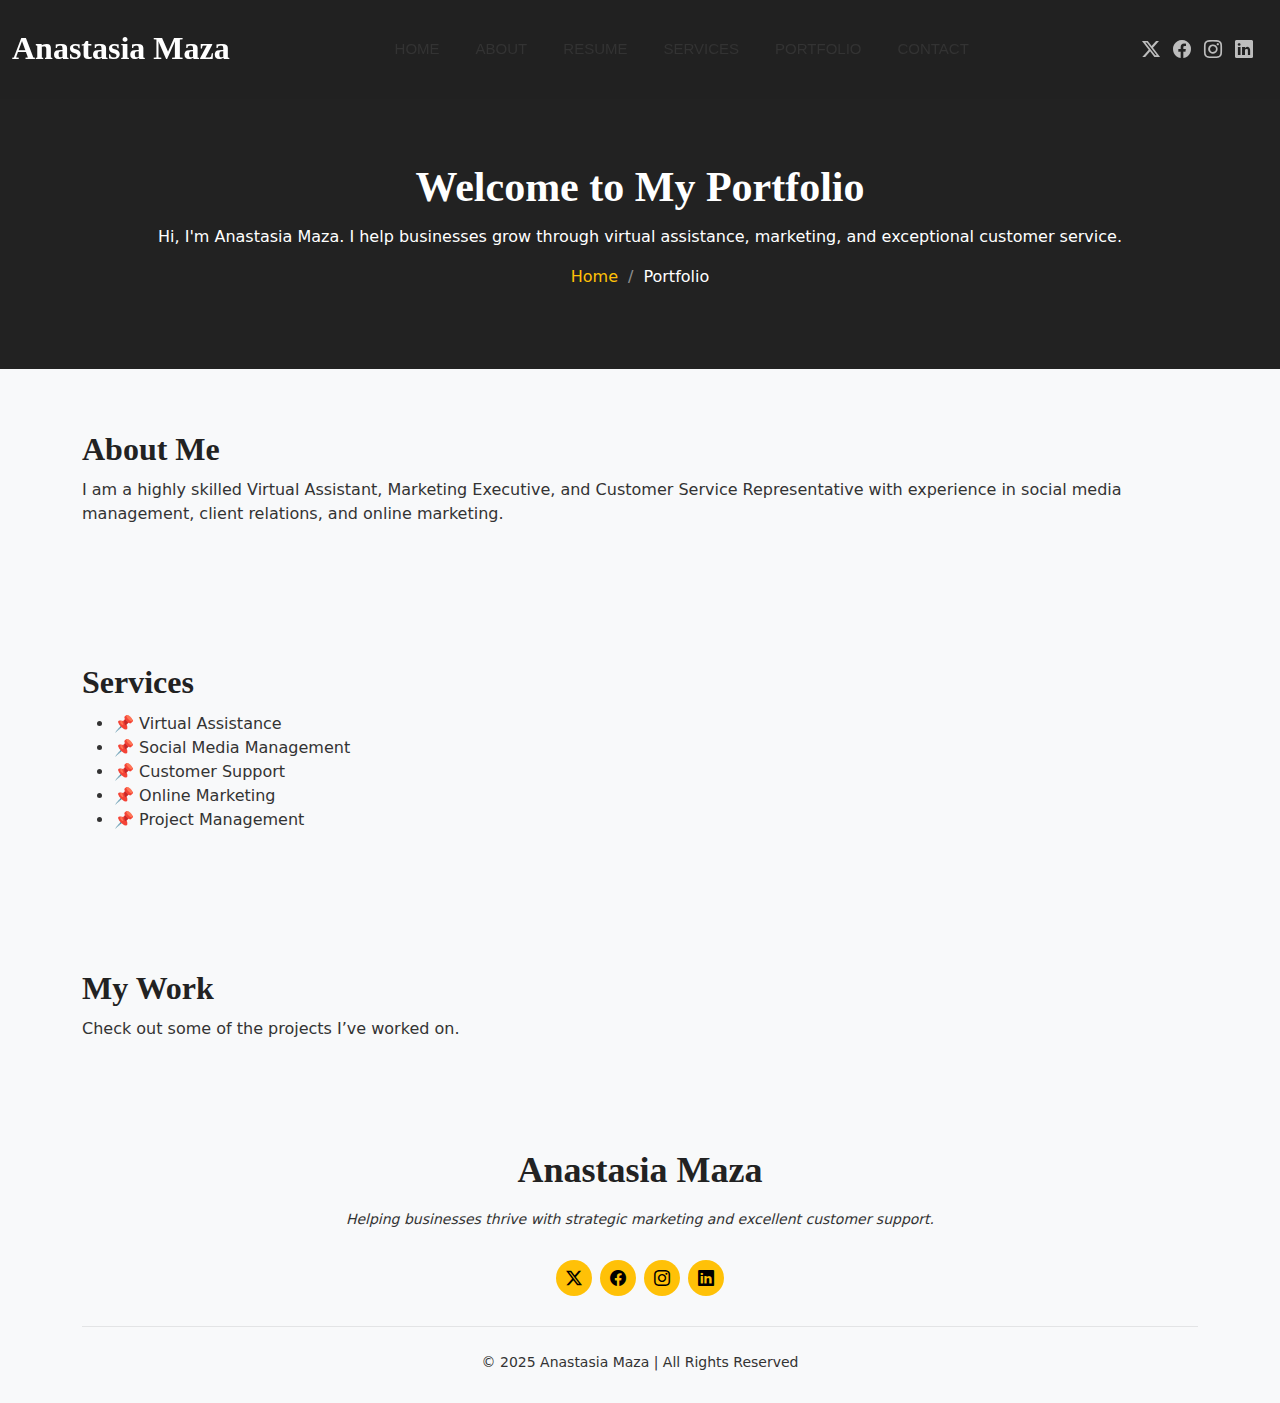
<file: portfolio-details.html>
<!DOCTYPE html>
<html lang="en">

<head>
  <meta charset="utf-8">
  <meta content="width=device-width, initial-scale=1.0" name="viewport">
  <title>Starter Page - Anastasia Maza</title>
  <meta name="description" content="Anastasia Maza - Virtual Assistant | Customer Service | Marketing Executive">
  <meta name="keywords" content="Virtual Assistant, Marketing, Customer Service, Online Business Support">

  <!-- Favicons -->
  <link href="assets/img/favicon.png" rel="icon">
  <link href="assets/img/apple-touch-icon.png" rel="apple-touch-icon">

  <!-- Fonts -->
  <link href="https://fonts.googleapis.com" rel="preconnect">
  <link href="https://fonts.gstatic.com" rel="preconnect" crossorigin>
  <link href="https://fonts.googleapis.com/css2?family=Roboto:wght@300;400;500;700&display=swap" rel="stylesheet">

  <!-- Vendor CSS Files -->
  <link href="assets/vendor/bootstrap/css/bootstrap.min.css" rel="stylesheet">
  <link href="assets/vendor/bootstrap-icons/bootstrap-icons.css" rel="stylesheet">
  <link href="assets/vendor/aos/aos.css" rel="stylesheet">
  <link href="assets/vendor/swiper/swiper-bundle.min.css" rel="stylesheet">
  <link href="assets/vendor/glightbox/css/glightbox.min.css" rel="stylesheet">

  <!-- Main CSS File -->
  <link href="assets/css/main.css" rel="stylesheet">
</head>

<body class="starter-page-page">

  <header id="header" class="header d-flex align-items-center fixed-top">
    <div class="container-fluid d-flex align-items-center justify-content-between">
      <a href="index.html" class="logo d-flex align-items-center">
        <h1 class="sitename">Anastasia Maza</h1>
      </a>

      <nav id="navmenu" class="navmenu">
        <ul>
          <li><a href="#hero">Home</a></li>
          <li><a href="#about">About</a></li>
          <li><a href="#resume">Resume</a></li>
          <li><a href="#services">Services</a></li>
          <li><a href="#portfolio">Portfolio</a></li>
          <li><a href="#contact">Contact</a></li>
        </ul>
        <i class="mobile-nav-toggle d-xl-none bi bi-list"></i>
      </nav>

      <div class="header-social-links">
        <a href="#" class="twitter"><i class="bi bi-twitter-x"></i></a>
        <a href="#" class="facebook"><i class="bi bi-facebook"></i></a>
        <a href="#" class="instagram"><i class="bi bi-instagram"></i></a>
        <a href="#" class="linkedin"><i class="bi bi-linkedin"></i></a>
      </div>
    </div>
  </header>

  <main class="main">
    <div class="page-title dark-background">
      <div class="container">
        <h1>Welcome to My Portfolio</h1>
        <p>Hi, I'm Anastasia Maza. I help businesses grow through virtual assistance, marketing, and exceptional customer service.</p>
        <nav class="breadcrumbs">
          <ol>
            <li><a href="index.html">Home</a></li>
            <li class="current">Portfolio</li>
          </ol>
        </nav>
      </div>
    </div>

    <section id="about" class="about section">
      <div class="container">
        <h2>About Me</h2>
        <p>I am a highly skilled Virtual Assistant, Marketing Executive, and Customer Service Representative with experience in social media management, client relations, and online marketing.</p>
      </div>
    </section>

    <section id="services" class="services section">
      <div class="container">
        <h2>Services</h2>
        <ul>
          <li>📌 Virtual Assistance</li>
          <li>📌 Social Media Management</li>
          <li>📌 Customer Support</li>
          <li>📌 Online Marketing</li>
          <li>📌 Project Management</li>
        </ul>
      </div>
    </section>

    <section id="portfolio" class="portfolio section">
      <div class="container">
        <h2>My Work</h2>
        <p>Check out some of the projects I’ve worked on.</p>
      </div>
    </section>
  </main>

  <footer id="footer" class="footer">
    <div class="container">
      <h3 class="sitename">Anastasia Maza</h3>
      <p>Helping businesses thrive with strategic marketing and excellent customer support.</p>
      <div class="social-links d-flex justify-content-center">
        <a href="#"><i class="bi bi-twitter-x"></i></a>
        <a href="#"><i class="bi bi-facebook"></i></a>
        <a href="#"><i class="bi bi-instagram"></i></a>
        <a href="#"><i class="bi bi-linkedin"></i></a>
      </div>
      <div class="copyright">
        <span>© 2025 Anastasia Maza | All Rights Reserved</span>
      </div>
    </div>
  </footer>

  <script src="assets/vendor/bootstrap/js/bootstrap.bundle.min.js"></script>
  <script src="assets/vendor/aos/aos.js"></script>
  <script src="assets/vendor/swiper/swiper-bundle.min.js"></script>
  <script src="assets/vendor/glightbox/js/glightbox.min.js"></script>
  <script src="assets/js/main.js"></script>

</body>
</html>
</file>
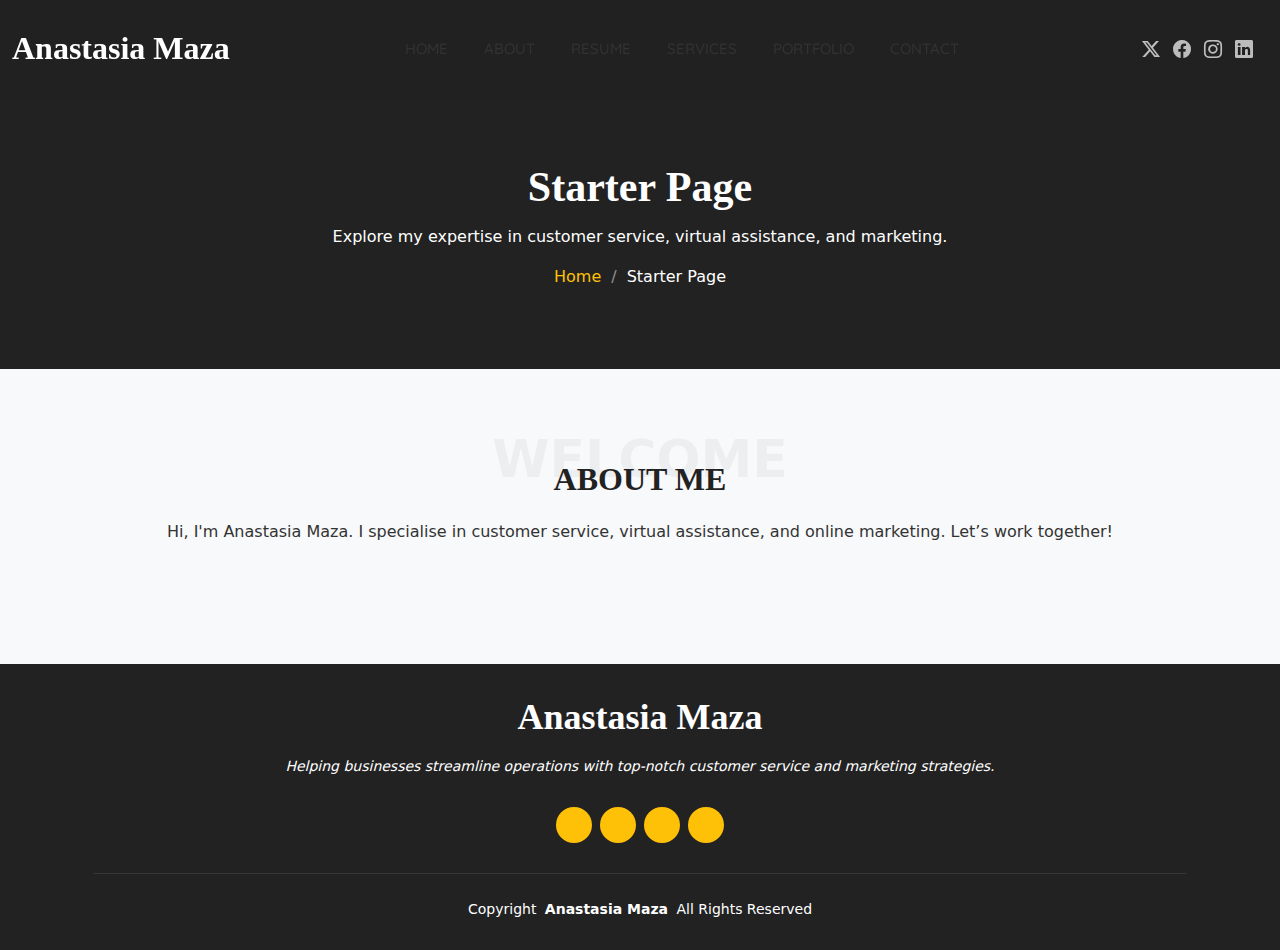
<file: starter-page.html>
<!DOCTYPE html>
<html lang="en">

<head>
  <meta charset="utf-8">
  <meta content="width=device-width, initial-scale=1.0" name="viewport">
  <title>Starter Page - Anastasia Maza</title>
  <meta name="description" content="Welcome to Anastasia Maza's portfolio, showcasing expertise in customer service, virtual assistance, and marketing.">
  <meta name="keywords" content="Anastasia Maza, Customer Service, Virtual Assistant, Marketing Executive, Portfolio">

  <!-- Favicons -->
  <link href="assets/img/favicon.png" rel="icon">
  <link href="assets/img/apple-touch-icon.png" rel="apple-touch-icon">

  <!-- Fonts -->
  <link href="https://fonts.googleapis.com" rel="preconnect">
  <link href="https://fonts.gstatic.com" rel="preconnect" crossorigin>
  <link href="https://fonts.googleapis.com/css2?family=Roboto:wght@100;300;400;500;700;900&family=Quicksand:wght@300;400;500;600;700&family=Domine:wght@400;500;600;700&display=swap" rel="stylesheet">

  <!-- Vendor CSS Files -->
  <link href="assets/vendor/bootstrap/css/bootstrap.min.css" rel="stylesheet">
  <link href="assets/vendor/bootstrap-icons/bootstrap-icons.css" rel="stylesheet">
  <link href="assets/vendor/aos/aos.css" rel="stylesheet">
  <link href="assets/vendor/swiper/swiper-bundle.min.css" rel="stylesheet">
  <link href="assets/vendor/glightbox/css/glightbox.min.css" rel="stylesheet">

  <!-- Main CSS File -->
  <link href="assets/css/main.css" rel="stylesheet">
</head>

<body class="starter-page-page">

  <header id="header" class="header d-flex align-items-center fixed-top">
    <div class="container-fluid position-relative d-flex align-items-center justify-content-between">

      <a href="index.html" class="logo d-flex align-items-center me-auto me-xl-0">
        <h1 class="sitename">Anastasia Maza</h1>
      </a>

      <nav id="navmenu" class="navmenu">
        <ul>
          <li><a href="#hero">Home</a></li>
          <li><a href="#about">About</a></li>
          <li><a href="#resume">Resume</a></li>
          <li><a href="#services">Services</a></li>
          <li><a href="#portfolio">Portfolio</a></li>
          <li><a href="#contact">Contact</a></li>
        </ul>
        <i class="mobile-nav-toggle d-xl-none bi bi-list"></i>
      </nav>

      <div class="header-social-links">
        <a href="#" class="twitter"><i class="bi bi-twitter-x"></i></a>
        <a href="#" class="facebook"><i class="bi bi-facebook"></i></a>
        <a href="#" class="instagram"><i class="bi bi-instagram"></i></a>
        <a href="#" class="linkedin"><i class="bi bi-linkedin"></i></a>
      </div>

    </div>
  </header>

  <main class="main">

    <!-- Page Title -->
    <div class="page-title dark-background">
      <div class="container position-relative">
        <h1>Starter Page</h1>
        <p>Explore my expertise in customer service, virtual assistance, and marketing.</p>
        <nav class="breadcrumbs">
          <ol>
            <li><a href="index.html">Home</a></li>
            <li class="current">Starter Page</li>
          </ol>
        </nav>
      </div>
    </div>

    <!-- Starter Section -->
    <section id="starter-section" class="starter-section section">
      <div class="container section-title" data-aos="fade-up">
        <span class="description-title">Welcome</span>
        <h2>About Me</h2>
        <p>Hi, I'm Anastasia Maza. I specialise in customer service, virtual assistance, and online marketing. Let’s work together!</p>
      </div>
    </section>

  </main>

  <footer id="footer" class="footer position-relative dark-background">
    <div class="container">
      <h3 class="sitename">Anastasia Maza</h3>
      <p>Helping businesses streamline operations with top-notch customer service and marketing strategies.</p>
      <div class="social-links d-flex justify-content-center">
        <a href="#"><i class="bi bi-twitter-x"></i></a>
        <a href="#"><i class="bi bi-facebook"></i></a>
        <a href="#"><i class="bi bi-instagram"></i></a>
        <a href="#"><i class="bi bi-linkedin"></i></a>
      </div>
      <div class="container">
        <div class="copyright">
          <span>Copyright</span> <strong class="px-1 sitename">Anastasia Maza</strong> <span>All Rights Reserved</span>
        </div>
      </div>
    </div>
  </footer>

  <!-- Scroll Top -->
  <a href="#" id="scroll-top" class="scroll-top d-flex align-items-center justify-content-center"><i class="bi bi-arrow-up-short"></i></a>

  <!-- Preloader -->
  <div id="preloader"></div>

  <!-- Vendor JS Files -->
  <script src="assets/vendor/bootstrap/js/bootstrap.bundle.min.js"></script>
  <script src="assets/vendor/aos/aos.js"></script>
  <script src="assets/vendor/swiper/swiper-bundle.min.js"></script>
  <script src="assets/vendor/glightbox/js/glightbox.min.js"></script>
  <script src="assets/vendor/imagesloaded/imagesloaded.pkgd.min.js"></script>
  <script src="assets/vendor/isotope-layout/isotope.pkgd.min.js"></script>

  <!-- Main JS File -->
  <script src="assets/js/main.js"></script>

</body>

</html>
</file>
<file: assets/css/main.css>
/**
* Template Name: Anastasia
* Template URL: https://bootstrapmade.com/laura-free-creative-bootstrap-theme/
* Updated: March 14 2025 with Bootstrap v5.3.3
* Author: BootstrapMade.com
* License: https://bootstrapmade.com/license/
*/

:root {
  --default-font: "Poppins", system-ui, -apple-system, "Segoe UI", Roboto, "Helvetica Neue", Arial, "Noto Sans", "Liberation Sans", sans-serif, "Apple Color Emoji", "Segoe UI Emoji", "Segoe UI Symbol", "Noto Color Emoji";
  --heading-font: "Playfair Display", serif;
  --nav-font: "Quicksand", sans-serif;
}
:root { 
  --background-color: #f8f9fa; /* Soft Grey for the website background */
  --default-color: #333333; /* Dark Grey for most text */
  --heading-color: #222222; /* Slightly deeper Grey for headings */
  --accent-color: #FFC107; /* Golden Yellow for buttons, links, highlights */
  --surface-color: #ffffff; /* White for card backgrounds and boxed elements */
  --contrast-color: #000000; /* Black for high contrast text */
}
:root {
  --nav-color: #333333;  /* Dark Grey for main navigation links */
  --nav-hover-color: #FFC107; /* Golden Yellow on hover or active links */
  --nav-mobile-background-color: #f8f9fa; /* Light Grey for mobile menu background */
  --nav-dropdown-background-color: #ffffff; /* White for dropdown background */
  --nav-dropdown-color: #333333; /* Dark Grey for dropdown links */
  --nav-dropdown-hover-color: #FFC107; /* Golden Yellow for dropdown hover */
}

.light-background {
  --background-color: #f8f9fa; /* Soft Grey for a clean, elegant look */
  --surface-color: #ffffff; /* White for card backgrounds and sections */
}

.dark-background {
  --background-color: #222222; /* Deep Grey for dark sections */
  --default-color: #ffffff; /* White text for readability */
  --heading-color: #ffffff; /* White for strong contrast */
  --surface-color: #333333; /* Slightly lighter Grey for card backgrounds */
  --contrast-color: #FFC107; /* Golden Yellow for highlighted elements */
}
/* Smooth scroll */
:root {
  scroll-behavior: smooth;
}

body {
  color: var(--default-color); /* Dark Grey for readability */
  background-color: var(--background-color); /* Soft Grey for a clean look */
  font-family: var(--default-font); /* Poppins for a professional touch */
}

a {
  color: var(--accent-color); /* Golden Yellow links */
  text-decoration: none;
  transition: color 0.3s ease-in-out;
}

a:hover {
  color: #ffab00; /* Slightly darker golden yellow on hover */
  text-decoration: underline; /* Adds a subtle underline on hover */
}

a:hover {
  color: color-mix(in srgb, var(--accent-color), transparent 25%); /* Soft fade effect */
  text-decoration: underline; /* Keeps a subtle underline on hover */
  transition: color 0.3s ease-in-out;
}
h1,
h2,
h3,
h4,
h5,
h6 {
  color: var(--heading-color); /* Deep Grey for strong contrast */
  font-family: var(--heading-font); /* Playfair Display for elegance */
  font-weight: 600; /* Slightly bolder for emphasis */
  line-height: 1.3; /* Improved readability */
}
/* PHP Email Form Messages */
.php-email-form .error-message {
  display: none;
  background: #D32F2F; /* A richer red for error messages */
  color: #ffffff;
  text-align: left;
  padding: 15px;
  margin-bottom: 24px;
  font-weight: 600;
  border-left: 5px solid #B71C1C; /* Adds a subtle red accent */
}

.php-email-form .sent-message {
  display: none;
  color: #ffffff;
  background: #FFC107; /* Golden Yellow for success messages */
  text-align: center;
  padding: 15px;
  margin-bottom: 24px;
  font-weight: 600;
  border-left: 5px solid #FFA000; /* Adds a golden accent */
}
.php-email-form .loading {
  display: none;
  background: var(--surface-color); /* Keeps it clean and consistent */
  text-align: center;
  padding: 15px;
  margin-bottom: 24px;
  font-weight: 600;
  color: var(--default-color); /* Ensures readability */
}

.php-email-form .loading:before {
  content: "";
  display: inline-block;
  border-radius: 50%;
  width: 24px;
  height: 24px;
  margin: 0 10px -6px 0;
  border: 3px solid var(--accent-color); /* Golden Yellow border */
  border-top-color: var(--default-color); /* Dark Grey for contrast */
  animation: php-email-form-loading 1s linear infinite;
}

@keyframes php-email-form-loading {
  0% {
    transform: rotate(0deg);
  }
  100% {
    transform: rotate(360deg);
  }
}

/*--------------------------------------------------------------
# Global Header
--------------------------------------------------------------*/
.header {
  --background-color: rgba(34, 34, 34, 0.6); /* Semi-transparent dark grey */
  --default-color: #ffffff;
  --heading-color: #ffffff;
  color: var(--default-color);
  background-color: var(--background-color);
  padding: 20px 0;
  transition: all 0.5s ease-in-out;
  z-index: 997;
}

.header .logo {
  line-height: 1;
}

.header .logo img {
  max-height: 40px; /* Slightly bigger logo for better visibility */
  margin-right: 8px;
}

.header .logo h1 {
  font-size: 32px; /* Slightly larger for a bold presence */
  margin: 0;
  font-weight: 700;
  color: var(--heading-color);
}

.header .header-social-links {
  padding-right: 15px;
}

.header .header-social-links a {
  color: color-mix(in srgb, var(--default-color), transparent 30%);
  padding-left: 8px;
  display: inline-block;
  transition: color 0.3s ease-in-out, transform 0.2s ease-in-out;
  font-size: 18px; /* Slightly larger for better visibility */
}

.header .header-social-links a:hover {
  color: var(--accent-color);
  transform: scale(1.1); /* Adds a subtle hover effect */
}

.header .header-social-links a i {
  line-height: 0px;
}

@media (max-width: 1200px) {
  .header .logo {
    order: 1;
  }

  .header .header-social-links {
    order: 2;
  }

  .header .navmenu {
    order: 3;
  }
}

/* Global Header on Scroll */
.scrolled .header {
  --background-color: rgba(34, 34, 34, 0.85); /* Darker grey for better readability */
  box-shadow: 0px 0 18px rgba(0, 0, 0, 0.15);
  padding: 12px 0;
}
/*--------------------------------------------------------------
# Navigation Menu
--------------------------------------------------------------*/

/* Navmenu - Desktop */
@media (min-width: 1200px) {
  .navmenu {
    padding: 0;
  }

  .navmenu ul {
    margin: 0;
    padding: 0;
    display: flex;
    list-style: none;
    align-items: center;
  }

  .navmenu li {
    position: relative;
  }

  .navmenu a,
  .navmenu a:focus {
    color: var(--nav-color);
    padding: 18px 18px;
    font-size: 15px; /* Slightly larger for readability */
    text-transform: uppercase;
    font-family: var(--nav-font);
    font-weight: 500; /* Bolder for visibility */
    display: flex;
    align-items: center;
    transition: color 0.3s ease-in-out;
  }

  .navmenu a:hover,
  .navmenu .active {
    color: var(--nav-hover-color);
    font-weight: 600; /* Makes active links stand out */
    text-decoration: underline;
  }

  .navmenu .dropdown ul {
    margin: 0;
    padding: 10px 0;
    background: var(--nav-dropdown-background-color);
    position: absolute;
    left: 0;
    top: 110%;
    visibility: hidden;
    opacity: 0;
    transition: opacity 0.3s ease-in-out, transform 0.3s ease-in-out;
    transform: translateY(10px);
    border-radius: 5px;
    box-shadow: 0px 4px 20px rgba(0, 0, 0, 0.1);
    z-index: 99;
  }

  .navmenu .dropdown ul li {
    min-width: 220px;
  }

  .navmenu .dropdown ul a {
    padding: 12px 20px;
    font-size: 14px;
    text-transform: none;
    color: var(--nav-dropdown-color);
  }

  .navmenu .dropdown ul a:hover {
    color: var(--nav-dropdown-hover-color);
    font-weight: 500;
  }

  .navmenu .dropdown:hover>ul {
    opacity: 1;
    visibility: visible;
    transform: translateY(0);
  }
}

/* Navmenu - Mobile */
@media (max-width: 1199px) {
  .mobile-nav-toggle {
    color: var(--nav-color);
    font-size: 30px;
    cursor: pointer;
    transition: color 0.3s ease-in-out;
  }

  .navmenu {
    padding: 0;
    z-index: 9997;
  }

  .navmenu ul {
    display: none;
    list-style: none;
    position: absolute;
    inset: 60px 20px 20px 20px;
    padding: 12px 0;
    border-radius: 6px;
    background-color: var(--nav-mobile-background-color);
    overflow-y: auto;
    transition: all 0.3s ease-in-out;
    z-index: 9998;
    box-shadow: 0px 4px 20px rgba(0, 0, 0, 0.15);
  }

  .navmenu a {
    color: var(--nav-dropdown-color);
    padding: 12px 20px;
    font-size: 18px;
    font-weight: 500;
    display: flex;
    align-items: center;
    transition: color 0.3s ease-in-out;
  }

  .navmenu a:hover {
    color: var(--nav-dropdown-hover-color);
    font-weight: 600;
  }

  .navmenu .dropdown ul {
    position: static;
    display: none;
    margin: 10px 20px;
    background-color: var(--nav-dropdown-background-color);
    border-radius: 4px;
    box-shadow: none;
    transition: all 0.3s ease-in-out;
  }

  .navmenu .dropdown .dropdown-active {
    display: block;
  }

  .mobile-nav-active {
    overflow: hidden;
  }

  .mobile-nav-active .mobile-nav-toggle {
    color: #fff;
    font-size: 32px;
    top: 15px;
    right: 15px;
    z-index: 9999;
  }

  .mobile-nav-active .navmenu {
    position: fixed;
    inset: 0;
    background: rgba(33, 37, 41, 0.85); /* Darker background for better contrast */
    transition: background 0.3s ease-in-out;
  }

  .mobile-nav-active .navmenu>ul {
    display: block;
  }
}
/*--------------------------------------------------------------
# Global Footer
--------------------------------------------------------------*/
.footer {
  color: var(--default-color);
  background-color: var(--background-color);
  font-size: 14px;
  text-align: center;
  padding: 30px 0;
  position: relative;
}

.footer h3 {
  font-size: 36px;
  font-weight: 700;
  position: relative;
  padding: 0;
  margin: 0 0 15px 0;
}

.footer p {
  font-size: 15;
  font-style: italic;
  padding: 0;
  margin: 0 0 30px 0;
}

.footer .social-links {
  margin: 0 0 30px 0;
}

.footer .social-links a {
  font-size: 16px;
  display: flex;
  align-items: center;
  justify-content: center;
  background: var(--accent-color);
  color: var(--contrast-color);
  line-height: 1;
  margin: 0 4px;
  border-radius: 50%;
  text-align: center;
  width: 36px;
  height: 36px;
  transition: 0.3s;
}

.footer .social-links a:hover {
  background: color-mix(in srgb, var(--accent-color), transparent 20%);
  text-decoration: none;
}

.footer .copyright {
  padding-top: 25px;
  border-top: 1px solid color-mix(in srgb, var(--default-color), transparent 90%);
}

.footer .credits {
  font-size: 13px;
  padding-top: 5px;
}

/*--------------------------------------------------------------
# Preloader
--------------------------------------------------------------*/
#preloader {
  position: fixed;
  inset: 0;
  z-index: 999999;
  overflow: hidden;
  background: var(--background-color);
  transition: all 0.6s ease-out;
}

#preloader:before {
  content: "";
  position: fixed;
  top: calc(50% - 30px);
  left: calc(50% - 30px);
  border: 6px solid #ffffff;
  border-color: var(--accent-color) transparent var(--accent-color) transparent;
  border-radius: 50%;
  width: 60px;
  height: 60px;
  animation: animate-preloader 1.5s linear infinite;
}

@keyframes animate-preloader {
  0% {
    transform: rotate(0deg);
  }

  100% {
    transform: rotate(360deg);
  }
}

/*--------------------------------------------------------------
# Scroll Top Button
--------------------------------------------------------------*/
.scroll-top {
  position: fixed;
  visibility: hidden;
  opacity: 0;
  right: 15px;
  bottom: -15px;
  z-index: 99999;
  background-color: var(--accent-color);
  width: 44px;
  height: 44px;
  border-radius: 50px;
  transition: all 0.4s;
}

.scroll-top i {
  font-size: 24px;
  color: var(--contrast-color);
  line-height: 0;
}

.scroll-top:hover {
  background-color: color-mix(in srgb, var(--accent-color), transparent 20%);
  color: var(--contrast-color);
}

.scroll-top.active {
  visibility: visible;
  opacity: 1;
  bottom: 15px;
}

/*--------------------------------------------------------------
# Disable aos animation delay on mobile devices
--------------------------------------------------------------*/
@media screen and (max-width: 768px) {
  [data-aos-delay] {
    transition-delay: 0 !important;
  }
}

/*--------------------------------------------------------------
# Global Page Titles & Breadcrumbs
--------------------------------------------------------------*/
.page-title {
  color: var(--default-color);
  background-color: var(--background-color);
  background-size: cover;
  background-position: center;
  background-repeat: no-repeat;
  padding: 160px 0 80px 0;
  text-align: center;
  position: relative;
}

.page-title h1 {
  font-size: 42px;
  font-weight: 700;
  margin-bottom: 10px;
}

.page-title .breadcrumbs ol {
  display: flex;
  flex-wrap: wrap;
  list-style: none;
  justify-content: center;
  padding: 0;
  margin: 0;
  font-size: 16px;
  font-weight: 400;
}

.page-title .breadcrumbs ol li+li {
  padding-left: 10px;
}

.page-title .breadcrumbs ol li+li::before {
  content: "/";
  display: inline-block;
  padding-right: 10px;
  color: color-mix(in srgb, var(--default-color), transparent 50%);
}

/*--------------------------------------------------------------
# Global Sections
--------------------------------------------------------------*/
section,
.section {
  color: var(--default-color);
  background-color: var(--background-color);
  padding: 60px 0;
  scroll-margin-top: 80px;
  overflow: clip;
}

@media (max-width: 1199px) {

  section,
  .section {
    scroll-margin-top: 60px;
  }
}

/*--------------------------------------------------------------
# Global Section Titles
--------------------------------------------------------------*/
.section-title {
  text-align: center;
  padding: 30px 0;
  margin-bottom: 30px;
  position: relative;
}

.section-title h2 {
  font-size: 32px;
  font-weight: 700;
  text-transform: uppercase;
  margin-bottom: 20px;
  padding-bottom: 0;
  position: relative;
  z-index: 2;
}

.section-title span {
  position: absolute;
  top: 4px;
  color: color-mix(in srgb, var(--heading-color), transparent 95%);
  left: 0;
  right: 0;
  z-index: 1;
  font-weight: 700;
  font-size: 52px;
  text-transform: uppercase;
  line-height: 1;
}

.section-title p {
  margin-bottom: 0;
  position: relative;
  z-index: 2;
}

@media (max-width: 575px) {
  .section-title h2 {
    font-size: 28px;
    margin-bottom: 15px;
  }

  .section-title span {
    font-size: 38px;
  }
}

/*--------------------------------------------------------------
# Hero Section
--------------------------------------------------------------*/
.hero {
  width: 100%;
  min-height: 100vh;
  position: relative;
  padding: 120px 0 60px 0;
  display: flex;
  align-items: center;
  justify-content: center;
}

.hero:before {
  content: "";
  background: color-mix(in srgb, var(--background-color), transparent 30%);
  position: absolute;
  inset: 0;
  z-index: 2;
}

.hero img {
  position: absolute;
  inset: 0;
  display: block;
  width: 100%;
  height: 100%;
  object-fit: cover;
  z-index: 1;
}

.hero .container {
  position: relative;
  z-index: 3;
}

.hero h2 {
  margin: 0;
  font-size: 36px;
  font-weight: 700;
  line-height: 56px;
}

.hero p {
  color: color-mix(in srgb, var(--default-color), transparent 20%);
  margin: 10px 0 0 0;
  font-size: 16px;
  font-weight: 500;
  letter-spacing: 1px;
}

@media (max-width: 640px) {
  .hero h1 {
    font-size: 30px;
    line-height: 36px;
  }
}

.hero .btn-scroll {
  transition: 0.4s;
  color: color-mix(in srgb, var(--default-color), transparent 60%);
  display: block;
  margin-top: 30px;
  animation: btn-up-down 1s ease-in-out infinite alternate-reverse both;
}

.hero .btn-scroll i {
  font-size: 48px;
}

.hero .btn-scroll:hover {
  color: var(--accent-color);
}

@keyframes btn-up-down {
  0% {
    transform: translateY(5px);
  }

  100% {
    transform: translateY(-5px);
  }
}

/*--------------------------------------------------------------
# About Section
--------------------------------------------------------------*/
.about .content h2 {
  font-weight: 700;
  font-size: 24px;
}

.about .content ul {
  list-style: none;
  padding: 0;
}

.about .content ul li {
  margin-bottom: 20px;
  display: flex;
  align-items: center;
}

.about .content ul strong {
  margin-right: 10px;
}

.about .content ul i {
  font-size: 16px;
  margin-right: 5px;
  color: var(--accent-color);
  line-height: 0;
}

/*--------------------------------------------------------------
# Resume Section
--------------------------------------------------------------*/
.resume .resume-title {
  color: var(--heading-color);
  font-size: 26px;
  font-weight: 700;
  margin-top: 20px;
  margin-bottom: 20px;
}

.resume .resume-item {
  padding: 0 0 20px 20px;
  margin-top: -2px;
  border-left: 2px solid var(--accent-color);
  position: relative;
}

.resume .resume-item h4 {
  line-height: 18px;
  font-size: 18px;
  font-weight: 600;
  text-transform: uppercase;
  color: color-mix(in srgb, var(--default-color), transparent 20%);
  margin-bottom: 10px;
}

.resume .resume-item h5 {
  font-size: 16px;
  padding: 5px 15px;
  display: inline-block;
  font-weight: 600;
  margin-bottom: 10px;
}

.resume .resume-item ul {
  padding-left: 20px;
}

.resume .resume-item ul li {
  padding-bottom: 10px;
}

.resume .resume-item:last-child {
  padding-bottom: 0;
}

.resume .resume-item::before {
  content: "";
  position: absolute;
  width: 16px;
  height: 16px;
  border-radius: 50px;
  left: -9px;
  top: 0;
  background: var(--background-color);
  border: 2px solid var(--accent-color);
}

/*--------------------------------------------------------------
# Services Section
--------------------------------------------------------------*/
.services .service-item {
  background-color: var(--surface-color);
  box-shadow: 0px 0 25px 0 rgba(0, 0, 0, 0.1);
  padding: 50px 30px;
  transition: all 0.3s ease-in-out;
  height: 100%;
  position: relative;
  z-index: 1;
}

.services .service-item:before {
  content: "";
  position: absolute;
  background: var(--accent-color);
  inset: 100% 0 0 0;
  transition: all 0.3s;
  z-index: -1;
}

.services .service-item .icon {
  margin-bottom: 10px;
}

.services .service-item .icon i {
  color: var(--accent-color);
  font-size: 36px;
  transition: ease-in-out 0.3s;
}

.services .service-item h4 {
  font-weight: 700;
  margin-bottom: 15px;
  font-size: 20px;
}

.services .service-item h4 a {
  color: var(--heading-color);
  transition: ease-in-out 0.3s;
}

.services .service-item p {
  line-height: 24px;
  font-size: 14px;
  margin-bottom: 0;
  transition: ease-in-out 0.3s;
}

.services .service-item:hover h4 a,
.services .service-item:hover .icon i,
.services .service-item:hover p {
  color: var(--contrast-color);
}

.services .service-item:hover:before {
  background: var(--accent-color);
  inset: 0;
  border-radius: 0px;
}

/*--------------------------------------------------------------
# Testimonials Section
--------------------------------------------------------------*/
.testimonials {
  padding: 80px 0;
  position: relative;
}

.testimonials:before {
  content: "";
  background: color-mix(in srgb, var(--background-color), transparent 30%);
  position: absolute;
  inset: 0;
  z-index: 2;
}

.testimonials .testimonials-bg {
  position: absolute;
  inset: 0;
  display: block;
  width: 100%;
  height: 100%;
  object-fit: cover;
  z-index: 1;
}

.testimonials .container {
  position: relative;
  z-index: 3;
}

.testimonials .testimonials-carousel,
.testimonials .testimonials-slider {
  overflow: hidden;
}

.testimonials .testimonial-item {
  text-align: center;
}

.testimonials .testimonial-item .testimonial-img {
  width: 100px;
  border-radius: 50%;
  border: 6px solid color-mix(in srgb, var(--default-color), transparent 85%);
  margin: 0 auto;
}

.testimonials .testimonial-item h3 {
  font-size: 20px;
  font-weight: bold;
  margin: 10px 0 5px 0;
}

.testimonials .testimonial-item h4 {
  font-size: 14px;
  margin: 0 0 15px 0;
  color: color-mix(in srgb, var(--default-color), transparent 40%);
}

.testimonials .testimonial-item .stars {
  margin-bottom: 15px;
}

.testimonials .testimonial-item .stars i {
  color: #ffc107;
  margin: 0 1px;
}

.testimonials .testimonial-item .quote-icon-left,
.testimonials .testimonial-item .quote-icon-right {
  color: color-mix(in srgb, var(--default-color), transparent 40%);
  font-size: 26px;
  line-height: 0;
}

.testimonials .testimonial-item .quote-icon-left {
  display: inline-block;
  left: -5px;
  position: relative;
}

.testimonials .testimonial-item .quote-icon-right {
  display: inline-block;
  right: -5px;
  position: relative;
  top: 10px;
  transform: scale(-1, -1);
}

.testimonials .testimonial-item p {
  font-style: italic;
  margin: 0 auto 15px auto;
}

.testimonials .swiper-wrapper {
  height: auto;
}

.testimonials .swiper-pagination {
  margin-top: 20px;
  position: relative;
}

.testimonials .swiper-pagination .swiper-pagination-bullet {
  width: 12px;
  height: 12px;
  background-color: color-mix(in srgb, var(--default-color), transparent 50%);
  opacity: 0.5;
}

.testimonials .swiper-pagination .swiper-pagination-bullet-active {
  background-color: var(--default-color);
  opacity: 1;
}

@media (min-width: 992px) {
  .testimonials .testimonial-item p {
    width: 80%;
  }
}

/*--------------------------------------------------------------
# Portfolio Section
--------------------------------------------------------------*/
.portfolio .portfolio-filters {
  padding: 0;
  margin: 0 auto 20px auto;
  list-style: none;
  text-align: center;
}

.portfolio .portfolio-filters li {
  cursor: pointer;
  display: inline-block;
  padding: 0;
  font-size: 18px;
  font-weight: 400;
  margin: 0 10px;
  line-height: 1;
  margin-bottom: 5px;
  transition: all 0.3s ease-in-out;
}

.portfolio .portfolio-filters li:hover,
.portfolio .portfolio-filters li.filter-active {
  color: var(--accent-color);
}

.portfolio .portfolio-filters li:first-child {
  margin-left: 0;
}

.portfolio .portfolio-filters li:last-child {
  margin-right: 0;
}

@media (max-width: 575px) {
  .portfolio .portfolio-filters li {
    font-size: 14px;
    margin: 0 5px;
  }
}

.portfolio .portfolio-content {
  position: relative;
  overflow: hidden;
}

.portfolio .portfolio-content img {
  transition: 0.3s;
}

.portfolio .portfolio-content .portfolio-info {
  opacity: 0;
  position: absolute;
  inset: 0;
  z-index: 3;
  transition: all ease-in-out 0.3s;
  background: rgba(0, 0, 0, 0.6);
  padding: 15px;
}

.portfolio .portfolio-content .portfolio-info h4 {
  font-size: 14px;
  padding: 5px 10px;
  font-weight: 400;
  color: #ffffff;
  display: inline-block;
  background-color: var(--accent-color);
}

.portfolio .portfolio-content .portfolio-info p {
  position: absolute;
  bottom: 10px;
  text-align: center;
  display: inline-block;
  left: 0;
  right: 0;
  font-size: 16px;
  font-weight: 600;
  color: rgba(255, 255, 255, 0.8);
}

.portfolio .portfolio-content .portfolio-info .preview-link,
.portfolio .portfolio-content .portfolio-info .details-link {
  position: absolute;
  left: calc(50% - 40px);
  font-size: 26px;
  top: calc(50% - 14px);
  color: #fff;
  transition: 0.3s;
  line-height: 1.2;
}

.portfolio .portfolio-content .portfolio-info .preview-link:hover,
.portfolio .portfolio-content .portfolio-info .details-link:hover {
  color: var(--accent-color);
}

.portfolio .portfolio-content .portfolio-info .details-link {
  left: 50%;
  font-size: 34px;
  line-height: 0;
}

.portfolio .portfolio-content:hover .portfolio-info {
  opacity: 1;
}

.portfolio .portfolio-content:hover img {
  transform: scale(1.1);
}

/*--------------------------------------------------------------
# Pricing Section
--------------------------------------------------------------*/
.pricing .pricing-item {
  background-color: var(--surface-color);
  box-shadow: 0px 5px 90px rgba(0, 0, 0, 0.1);
  padding: 40px 20px;
  text-align: center;
  border-radius: 8px;
  position: relative;
  overflow: hidden;
}

.pricing .pricing-item h3 {
  padding: 15px;
  margin-top: 15px;
  font-size: 18px;
  font-weight: 600;
}

.pricing .pricing-item h4 {
  color: var(--accent-color);
  font-size: 42px;
  font-family: var(--default-font);
  font-weight: 500;
}

.pricing .pricing-item h4 sup {
  font-size: 20px;
  top: -15px;
  left: -3px;
}

.pricing .pricing-item h4 span {
  color: color-mix(in srgb, var(--default-color), transparent 40%);
  font-size: 16px;
  font-weight: 300;
}

.pricing .pricing-item ul {
  padding: 20px 0;
  list-style: none;
  text-align: center;
  line-height: 20px;
  font-size: 14px;
}

.pricing .pricing-item ul li {
  padding-bottom: 16px;
}

.pricing .pricing-item ul .na {
  color: color-mix(in srgb, var(--default-color), transparent 60%);
  text-decoration: line-through;
}

.pricing .pricing-item .btn-wrap {
  padding: 15px;
  text-align: center;
}

.pricing .pricing-item .btn-buy {
  color: var(--accent-color);
  background-color: transparent;
  border: 2px solid var(--accent-color);
  display: inline-block;
  padding: 10px 40px 12px 40px;
  border-radius: 50px;
  font-size: 14px;
  font-family: var(--heading-font);
  font-weight: 600;
  transition: 0.3s;
}

.pricing .pricing-item .btn-buy:hover {
  background: var(--accent-color);
  color: var(--contrast-color);
}

.pricing .recommended .btn-buy {
  background: var(--accent-color);
  color: var(--contrast-color);
}

.pricing .recommended .btn-buy:hover {
  background: color-mix(in srgb, var(--accent-color), transparent 20%);
  border-color: color-mix(in srgb, var(--accent-color), transparent 20%);
}

.pricing .recommended-badge {
  position: absolute;
  top: 20px;
  left: 50%;
  transform: translateX(-50%);
  z-index: 1;
  font-size: 13px;
  padding: 3px 25px 6px 25px;
  background: color-mix(in srgb, var(--accent-color), transparent 92%);
  color: var(--accent-color);
  border-radius: 50px;
}

/*--------------------------------------------------------------
# Pricing 2 Section
--------------------------------------------------------------*/
.pricing-2 .pricing-item {
  border-bottom: 1px dashed color-mix(in srgb, var(--default-color), transparent 60%);
  width: 100%;
  height: 100%;
  padding: 0 0 15px 0;
}

.pricing-2 .pricing-item h3 {
  margin: 0;
  font-size: 20px;
  font-weight: 600;
}

.pricing-2 .pricing-item h4 {
  margin: 0;
  font-size: 18px;
  color: var(--accent-color);
}

/*--------------------------------------------------------------
# Gallery Section
--------------------------------------------------------------*/
.gallery .gallery-item {
  overflow: hidden;
  border-right: 3px solid var(--background-color);
  border-bottom: 3px solid var(--background-color);
}

.gallery .gallery-item img {
  transition: all ease-in-out 0.4s;
}

.gallery .gallery-item:hover img {
  transform: scale(1.1);
}

/*--------------------------------------------------------------
# Contact Section
--------------------------------------------------------------*/
.contact .info-item i {
  font-size: 20px;
  color: var(--accent-color);
  font-size: 36px;
  display: flex;
  justify-content: center;
  align-items: center;
  border-radius: 4px;
  transition: all 0.3s ease-in-out;
}

.contact .info-item h3 {
  font-size: 24px;
  font-weight: 700;
  margin: 20px 0;
}

.contact .info-item p {
  padding: 0;
  margin-bottom: 0;
  font-size: 14px;
}

@media (min-width: 992px) {
  .contact .info-item.info-item-borders {
    border-left: 1px solid color-mix(in srgb, var(--default-color), transparent 85%);
    border-right: 1px solid color-mix(in srgb, var(--default-color), transparent 85%);
  }
}

.contact .php-email-form {
  box-shadow: 0px 0px 20px rgba(0, 0, 0, 0.1);
  padding: 30px;
  margin-top: 30px;
}

@media (max-width: 575px) {
  .contact .php-email-form {
    padding: 20px;
  }
}

.contact .php-email-form input[type=text],
.contact .php-email-form input[type=email],
.contact .php-email-form textarea {
  font-size: 14px;
  padding: 10px 15px;
  box-shadow: none;
  border-radius: 0;
  color: var(--default-color);
  background-color: color-mix(in srgb, var(--background-color), transparent 50%);
  border-color: color-mix(in srgb, var(--default-color), transparent 80%);
}

.contact .php-email-form input[type=text]:focus,
.contact .php-email-form input[type=email]:focus,
.contact .php-email-form textarea:focus {
  border-color: var(--accent-color);
}

.contact .php-email-form input[type=text]::placeholder,
.contact .php-email-form input[type=email]::placeholder,
.contact .php-email-form textarea::placeholder {
  color: color-mix(in srgb, var(--default-color), transparent 70%);
}

.contact .php-email-form button[type=submit] {
  color: var(--contrast-color);
  background: var(--accent-color);
  border: 0;
  padding: 10px 30px;
  transition: 0.4s;
  border-radius: 50px;
}

.contact .php-email-form button[type=submit]:hover {
  background: color-mix(in srgb, var(--accent-color), transparent 20%);
}

/*--------------------------------------------------------------
# Portfolio Details Section
--------------------------------------------------------------*/
.portfolio-details .portfolio-details-slider img {
  width: 100%;
}

.portfolio-details .portfolio-details-slider .swiper-pagination {
  margin-top: 20px;
  position: relative;
}

.portfolio-details .portfolio-details-slider .swiper-pagination .swiper-pagination-bullet {
  width: 12px;
  height: 12px;
  background-color: color-mix(in srgb, var(--default-color), transparent 85%);
  opacity: 1;
}

.portfolio-details .portfolio-details-slider .swiper-pagination .swiper-pagination-bullet-active {
  background-color: var(--accent-color);
}

.portfolio-details .portfolio-info {
  background-color: var(--surface-color);
  padding: 30px;
  box-shadow: 0px 0 30px rgba(0, 0, 0, 0.1);
}

.portfolio-details .portfolio-info h3 {
  font-size: 22px;
  font-weight: 700;
  margin-bottom: 20px;
  padding-bottom: 20px;
  border-bottom: 1px solid color-mix(in srgb, var(--default-color), transparent 85%);
}

.portfolio-details .portfolio-info ul {
  list-style: none;
  padding: 0;
  font-size: 15px;
}

.portfolio-details .portfolio-info ul li+li {
  margin-top: 10px;
}

.portfolio-details .portfolio-description {
  padding-top: 30px;
}

.portfolio-details .portfolio-description h2 {
  font-size: 26px;
  font-weight: 700;
  margin-bottom: 20px;
}

.portfolio-details .portfolio-description p {
  padding: 0;
  color: color-mix(in srgb, var(--default-color), transparent 30%);
}

/*--------------------------------------------------------------
# Service Details Section
--------------------------------------------------------------*/
.service-details .services-list {
  background-color: var(--surface-color);
  padding: 10px 30px;
  border: 1px solid color-mix(in srgb, var(--default-color), transparent 90%);
  margin-bottom: 20px;
}

.service-details .services-list a {
  display: block;
  line-height: 1;
  padding: 8px 0 8px 15px;
  border-left: 3px solid color-mix(in srgb, var(--default-color), transparent 70%);
  margin: 20px 0;
  color: color-mix(in srgb, var(--default-color), transparent 20%);
  transition: 0.3s;
}

.service-details .services-list a.active {
  color: var(--heading-color);
  font-weight: 700;
  border-color: var(--accent-color);
}

.service-details .services-list a:hover {
  border-color: var(--accent-color);
}

.service-details .services-img {
  margin-bottom: 20px;
}

.service-details h3 {
  font-size: 26px;
  font-weight: 700;
}

.service-details h4 {
  font-size: 20px;
  font-weight: 700;
}

.service-details p {
  font-size: 15px;
}

.service-details ul {
  list-style: none;
  padding: 0;
  font-size: 15px;
}

.service-details ul li {
  padding: 5px 0;
  display: flex;
  align-items: center;
}

.service-details ul i {
  font-size: 20px;
  margin-right: 8px;
  color: var(--accent-color);
}

/*--------------------------------------------------------------
# Starter Section Section
--------------------------------------------------------------*/
.starter-section {
  /* Add your styles here */
}
</file>
